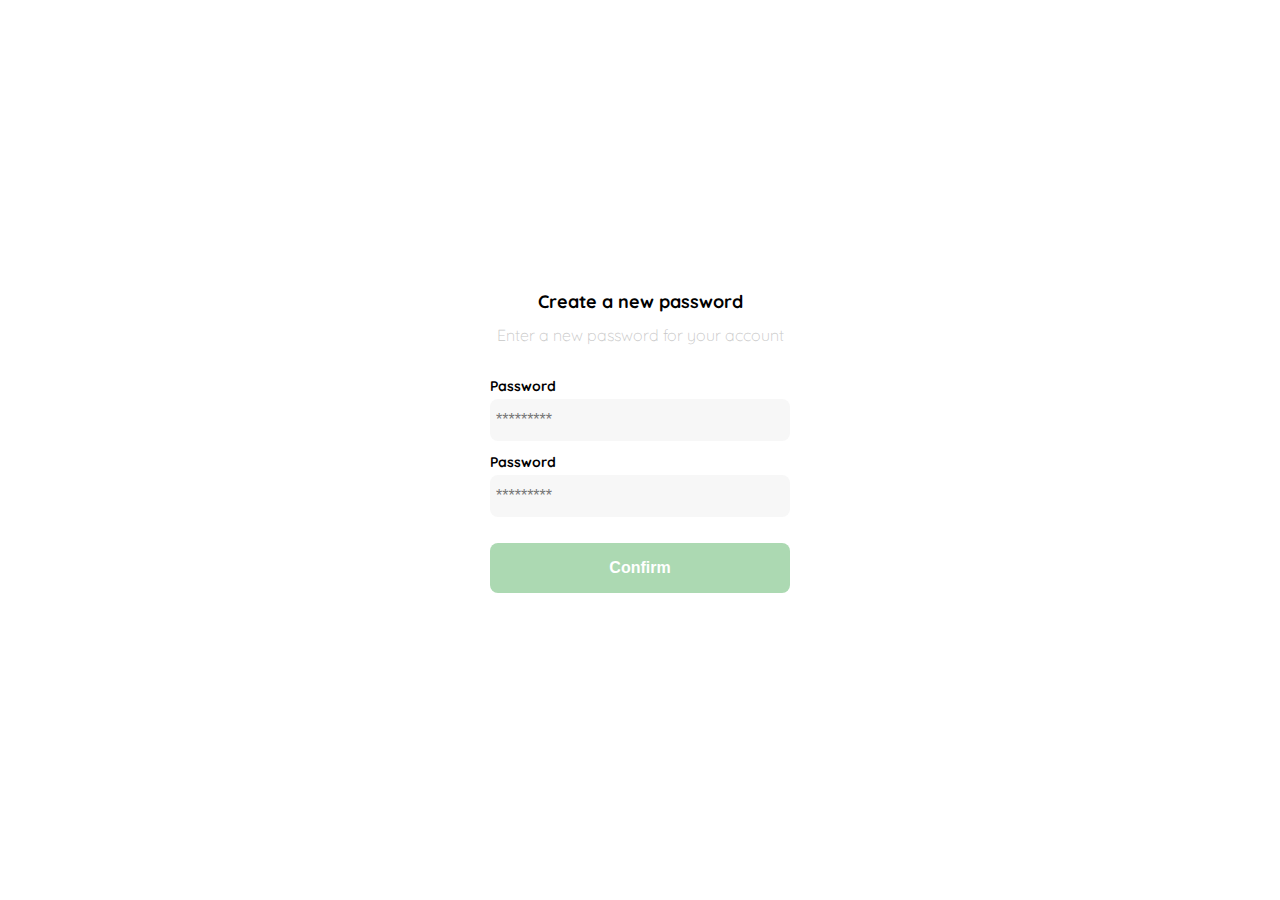
<file: clase1.html>
<!DOCTYPE html>
<html lang="en">
<head>
    <meta charset="UTF-8">
    <meta http-equiv="X-UA-Compatible" content="IE=edge">
    <meta name="viewport" content="width=device-width, initial-scale=1.0">
    <link href="https://fonts.googleapis.com/css2?family=Quicksand:wght@300;500;700&display=swap" rel="stylesheet">
    <title>Document</title>
    <style>
        :root{
            --white: #FFFFFF;
            --black: #000000;
            --very-light-pink: #C7C7C7;
            --text-input-field: #F7F7F7;   
            --hospital-green: #ACD9B2   ;
            --sm: 14px; 
            --md: 16px;
            --lg: 18px;
        }
        body {
            font-family: 'Quicksand', sans-serif;
            margin: 0;
        }
        .login{
            width: 100%;
            height: 100vh;
            display: grid;
            place-items: center;
        }
        .form-container {
            display: grid;
            grid-template-rows: auto 1fr auto;
            width: 300px;
        }
        .logo {
            width: 150px;
            margin-bottom: 48px;
            justify-self: center;
            display: none;
        }
        .title {
            font-size: var(--lg);
            margin-bottom: 12px;
            text-align: center;
        }
        .subtitle {
            color: var(--very-light-pink);
            font-size:  var(--md);
            font-weight: 300;
            margin-top: 0;
            margin-bottom: 32px;
            text-align: center;
        }
        .form {
            display: flex;
            flex-direction: column;
        }
        .label {
            font-size: var(--sm);
            font-weight: bold;
            margin-bottom: 4px;
        }
        .input {
            background-color: var(--text-input-field);
            border: none;
            border-radius: 8px;
            height: 30px;
            font-size: var(--md);
            padding: 6px;
            margin-bottom: 12px;
        }
        .primary-button {
            background-color:  var(--hospital-green);
            border-radius: 8px;
            border: none;
            color: var(--white);
            width: 100%;
            cursor: pointer;
            font-size: var(--md);
            font-weight: bold;
            height: 50px;
        }
        .login-button {
            margin-top: 14px;
            margin-bottom: 30px;
        }
        @media (max-width: 640px) {
            .logo {
                display: block;
            }
        }
    </style>
</head>
<body>
    <div class="login">
        <div class="form-container">
            <img src="./logos/logo_yard_sale.svg" alt="logo" class="logo">

            <h1 class="title">Create a new password</h1>
            <p class="subtitle">Enter a new password for your account</p>

            <form action="" class="form">
                <label for="password" class="label">Password</label>
                <input type="password" id="password" placeholder="*********" class="input input-password">
                
                <label for="new-password" class="label">Password</label>
                <input type="password" id="new-password" placeholder="*********" class="input input-password">

                <input type="submit" value="Confirm" class="primary-button login-button">
            </form>
        </div>
    </div>
</body>
</html>
</file>
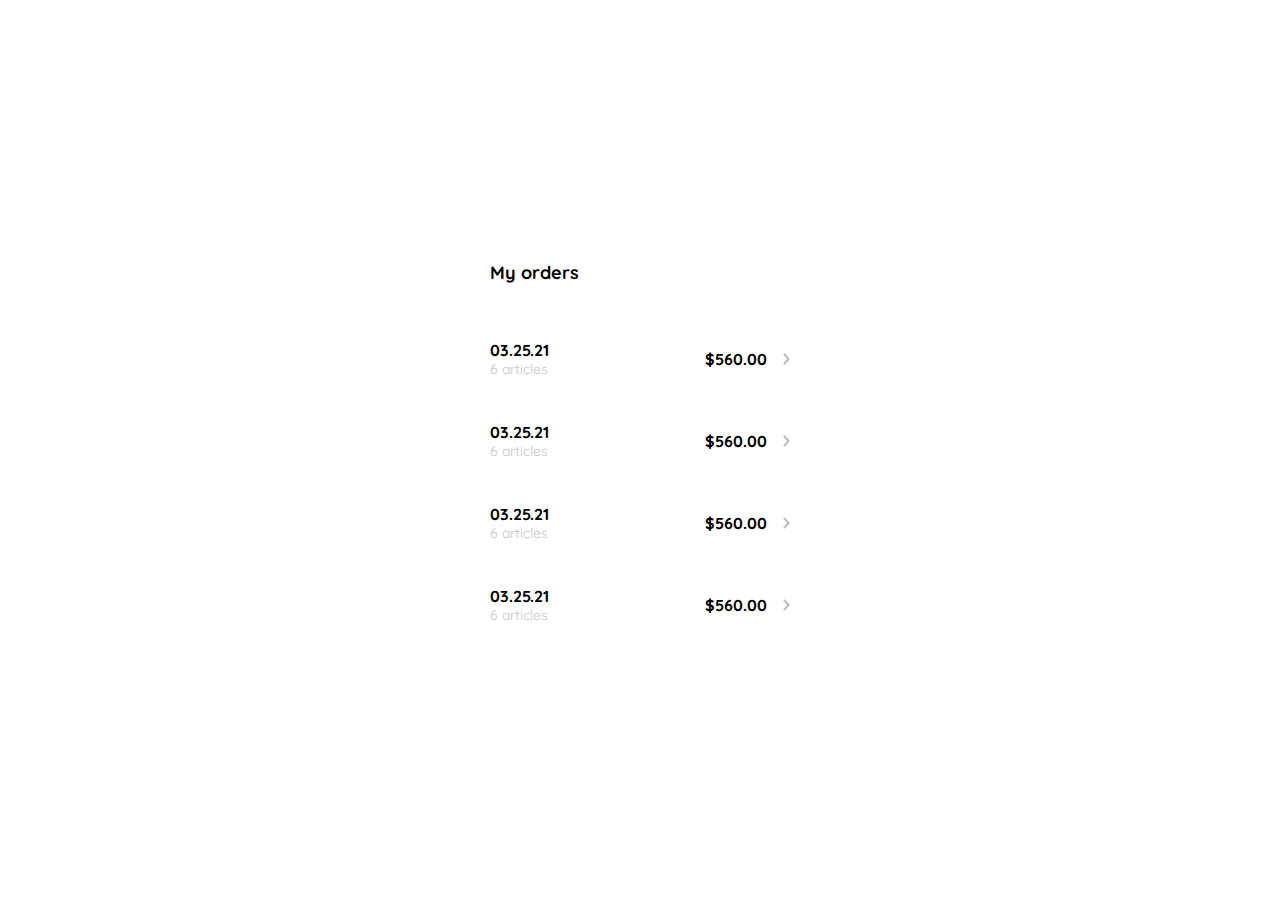
<file: clase10.html>
<!DOCTYPE html>
<html lang="en">
<head>
    <meta charset="UTF-8">
    <meta http-equiv="X-UA-Compatible" content="IE=edge">
    <meta name="viewport" content="width=device-width, initial-scale=1.0">
    <link href="https://fonts.googleapis.com/css2?family=Quicksand:wght@300;500;700&display=swap" rel="stylesheet">
    <title>Document</title>
    <style>
        :root{
            --white: #FFFFFF;
            --black: #000000;
            --very-light-pink: #C7C7C7;
            --text-input-field: #F7F7F7;   
            --hospital-green: #ACD9B2   ;
            --sm: 14px; 
            --md: 16px;
            --lg: 18px;
        }
        body {
            font-family: 'Quicksand', sans-serif;
            margin: 0;
        }
        .my-order {
            width: 100%;
            height: 100vh;
            display: grid;
            place-items: center;
        }
        .title {
            font-size: var(--lg);
            margin-bottom: 40px;
        }
        .my-order-container {
            display: grid;
            grid-template-rows: auto 1fr auto;
            width: 300px;
        }
        .my-order-content {
            display: flex;
            flex-direction: column;
        }
        .order {
            display: grid;
            grid-template-columns: auto 1fr auto;
            gap: 16px;
            align-items: center;
            margin-bottom: 12px;
        }
        .order p:nth-child(1){
            display: flex;
            flex-direction: column;
        }
        .order p span:nth-child(1){
            font-size: var(--md);
            font-weight: bold;
        }
        .order p span:nth-child(2){
            font-size: var(--sm);
            color: var(--very-light-pink);
        }
        .order p:nth-child(2){
            text-align: end;
            font-weight: bold;
        }
    </style>
</head>
<body>
    <div class ="my-order">
        <div class="my-order-container">
            <h1 class="title">My orders</h1>

            <div class="my-order-content" >
                <div class="order">
                    <p>
                        <span>03.25.21</span>
                        <span>6 articles</span>
                    </p>
                    <p>$560.00</p>
                    <img src="./icons/flechita.svg" alt="arrow">
                </div> 
                <div class="order">
                    <p>
                        <span>03.25.21</span>
                        <span>6 articles</span>
                    </p>
                    <p>$560.00</p>
                    <img src="./icons/flechita.svg" alt="arrow">
                </div>  
                <div class="order">
                    <p>
                        <span>03.25.21</span>
                        <span>6 articles</span>
                    </p>
                    <p>$560.00</p>
                    <img src="./icons/flechita.svg" alt="arrow">
                </div>  
                <div class="order">
                    <p>
                        <span>03.25.21</span>
                        <span>6 articles</span>
                    </p>
                    <p>$560.00</p>
                    <img src="./icons/flechita.svg" alt="arrow">
                </div>             
            </div>
        </div>        
    </div>
</body>
</html>
</file>
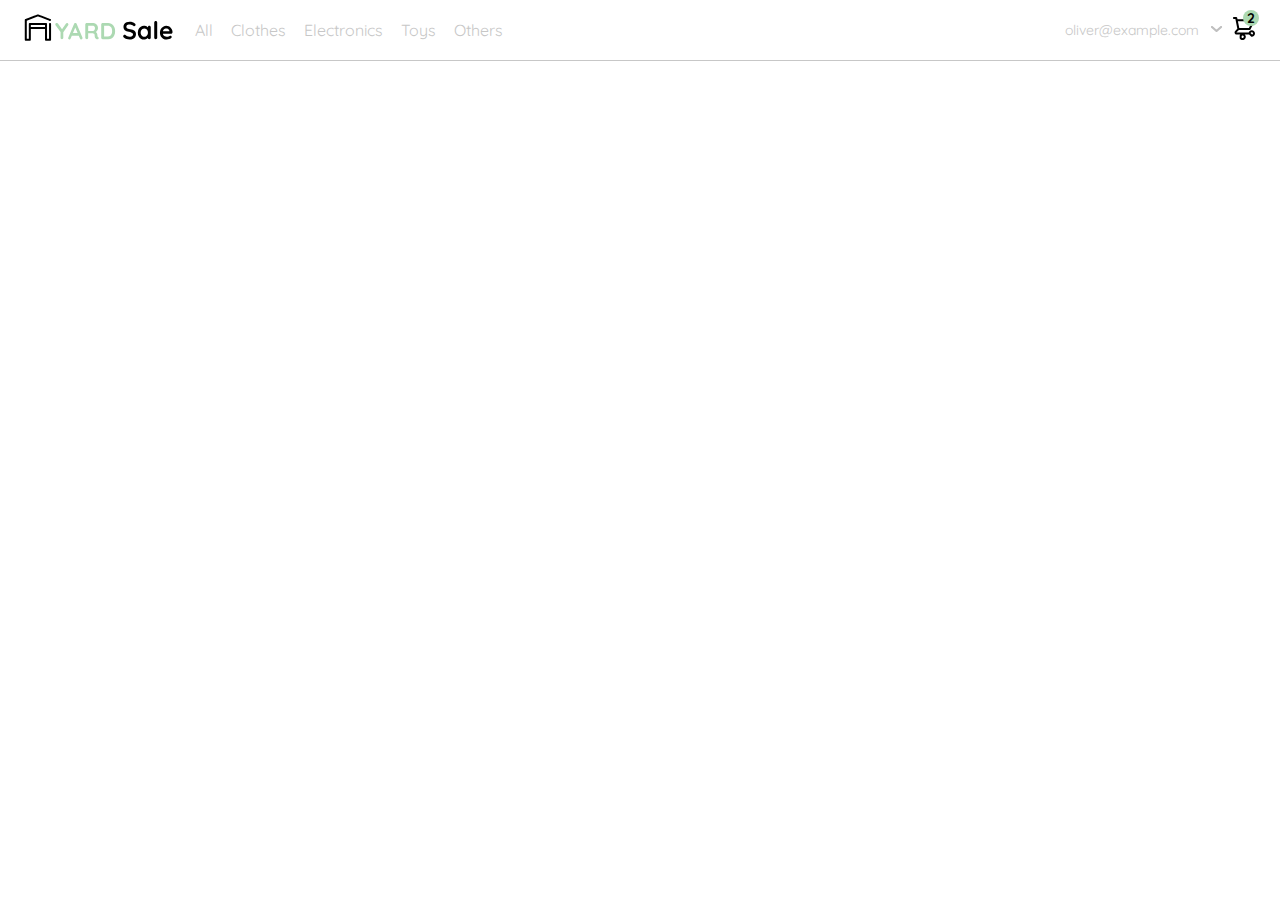
<file: clase11.html>
<!DOCTYPE html>
<html lang="en">
<head>
    <meta charset="UTF-8">
    <meta http-equiv="X-UA-Compatible" content="IE=edge">
    <meta name="viewport" content="width=device-width, initial-scale=1.0">
    <link href="https://fonts.googleapis.com/css2?family=Quicksand:wght@300;500;700&display=swap" rel="stylesheet">
    <title>Document</title>
    <style>
        :root{
            --white: #FFFFFF;
            --black: #000000;
            --very-light-pink: #C7C7C7;
            --text-input-field: #F7F7F7;   
            --hospital-green: #ACD9B2   ;
            --sm: 14px; 
            --md: 16px;
            --lg: 18px;
        }
        body {
            font-family: 'Quicksand', sans-serif;
            margin: 0;
        }
        nav {
            display: flex;
            justify-content: space-between;
            padding: 0 24px;
            border-bottom: 1px solid var(--very-light-pink);
        }
        .menu{
            display: none;
        }
        .logo {
            width: 150px;            
        }
        .navbar-left ul, .navbar-right ul {
            list-style: none;
            padding: 0;
            margin: 0;
            display: flex;
            align-items: center;
            height: 60px;
        }        
        .navbar-left {
            display: flex;
        }
        .navbar-left ul {
            margin-left: 12px;
        }
        .navbar-left ul li a, .navbar-right ul li a  {
            text-decoration: none;
            color: var(--very-light-pink);
            border: 1px solid var(--white); 
            padding: 8px;
            border-radius: 8px;           
        }
        .navbar-left ul li a:hover, .navbar-right ul li a:hover  {
            border: 1px solid var(--hospital-green);            
            color: var(--hospital-green);
        }
        .navbar-email {
            color: var(--very-light-pink);
            font-size: var(--sm);
            margin-right: 12px;
        }
        .navbar-email img {
            margin-left: 10px;
            transform: rotate(90deg);
        }
        .navbar-shopping-cart {
            position: relative;
        }
        .navbar-shopping-cart div {
            width: 16px;
            height: 16px;
            background-color: var(--hospital-green);
            border-radius: 50%;
            font-size: var(--sm);
            font-weight: bold;
            position: absolute;
            top: -6px;
            right: -3px;
            display: flex;
            justify-content: center;
            align-items: center;
        }
        @media (max-width: 640px){
            .menu {
                display: block;
            }
            .navbar-left ul {
                display: none;
            }
            .navbar-email {
                display: none;
            }
        }
    </style>
</head>
<body>
        <nav>
            <img src="./icons/icon_menu.svg" alt="menu" class="menu">
            <div class="navbar-left">
               <img src="./logos/logo_yard_sale.svg" alt="logo" class="logo">
                <ul>
                    <li>
                        <a href="/">All</a>
                    </li>
                    <li>
                        <a href="/">Clothes</a>
                    </li>
                    <li>
                        <a href="/">Electronics</a>
                    </li>
                    <li>
                        <a href="/">Toys</a>
                    </li>
                    <li>
                        <a href="/">Others</a>
                    </li>
                </ul>
            </div>
            <div class="navbar-right">
                <ul>
                    <li class="navbar-email">
                        oliver@example.com
                        <img src="./icons/flechita.svg" alt="">
                    </li>
                    <li class="navbar-shopping-cart">
                        <img src="./icons/icon_shopping_cart.svg" alt="shopping cart">
                        <div>2</div>
                    </li>                    
                </ul>
            </div>
        </nav>
</body>
</html>
</file>
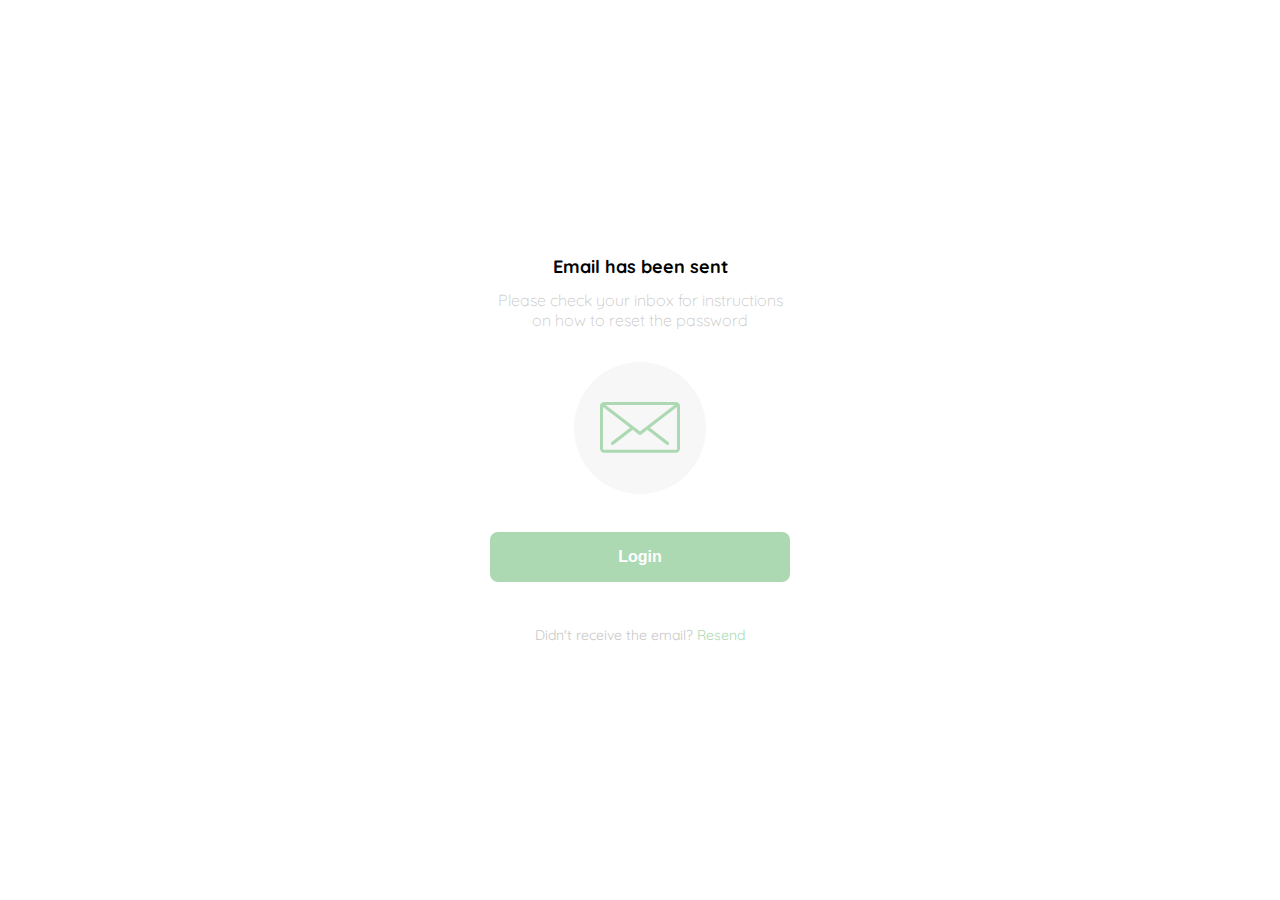
<file: clase2.html>
<!DOCTYPE html>
<html lang="en">
<head>
    <meta charset="UTF-8">
    <meta http-equiv="X-UA-Compatible" content="IE=edge">
    <meta name="viewport" content="width=device-width, initial-scale=1.0">
    <link href="https://fonts.googleapis.com/css2?family=Quicksand:wght@300;500;700&display=swap" rel="stylesheet">
    <title>Document</title>
    <style>
        :root{
            --white: #FFFFFF;
            --black: #000000;
            --very-light-pink: #C7C7C7;
            --text-input-field: #F7F7F7;   
            --hospital-green: #ACD9B2   ;
            --sm: 14px; 
            --md: 16px;
            --lg: 18px;
        }
        body {
            font-family: 'Quicksand', sans-serif;
            margin: 0;
        }
        .login{
            width: 100%;
            height: 100vh;
            display: grid;
            place-items: center;
        }
        .form-container {
            display: grid;
            grid-template-rows: auto 1fr auto;
            width: 300px;
            justify-items: center;
        }
        .logo {
            width: 150px;
            margin-bottom: 48px;
            justify-self: center;
            display: none;
        }
        .title {
            font-size: var(--lg);
            margin-bottom: 12px;
            text-align: center;
        }
        .subtitle {
            color: var(--very-light-pink);
            font-size:  var(--md);
            font-weight: 300;
            margin-top: 0;
            margin-bottom: 32px;
            text-align: center;
        }
        .email-image {
            width: 132px;
            height: 132px;
            border-radius: 50%;
            background-color: var(--text-input-field);
            display: flex;
            justify-content: center;
            align-items: center;
            margin-bottom: 24px;
        }
        .email-image img {
            width: 80px;
        }
        .resend {
            font-size: var(--sm);
        }
        .resend span {
            color: var(--very-light-pink);
        }
        .resend a {
            color: var(--hospital-green);
            text-decoration: none;
        }
        .primary-button {
            background-color:  var(--hospital-green);
            border-radius: 8px;
            border: none;
            color: var(--white);
            width: 100%;
            cursor: pointer;
            font-size: var(--md);
            font-weight: bold;
            height: 50px;
        }
        .login-button {
            margin-top: 14px;
            margin-bottom: 30px;
        }
        @media (max-width: 640px) {
            .logo {
                display: block;
            }
        }
    </style>
</head>
<body>
    <div class="login">
        <div class="form-container">
            <img src="./logos/logo_yard_sale.svg" alt="logo" class="logo">
            <h1 class="title">Email has been sent</h1>
            <p class="subtitle">Please check your inbox for instructions on how to reset the password</p>
            <div class="email-image">
                <img src="./icons/email.svg" alt="">
            </div>

            <button class="primary-button login-button">Login</button>
            <p class="resend">
                <span>Didn't receive the email?</span>
                <a href="/">Resend</a>
            </p>
        </div>
    </div>
</body>
</html>
</file>
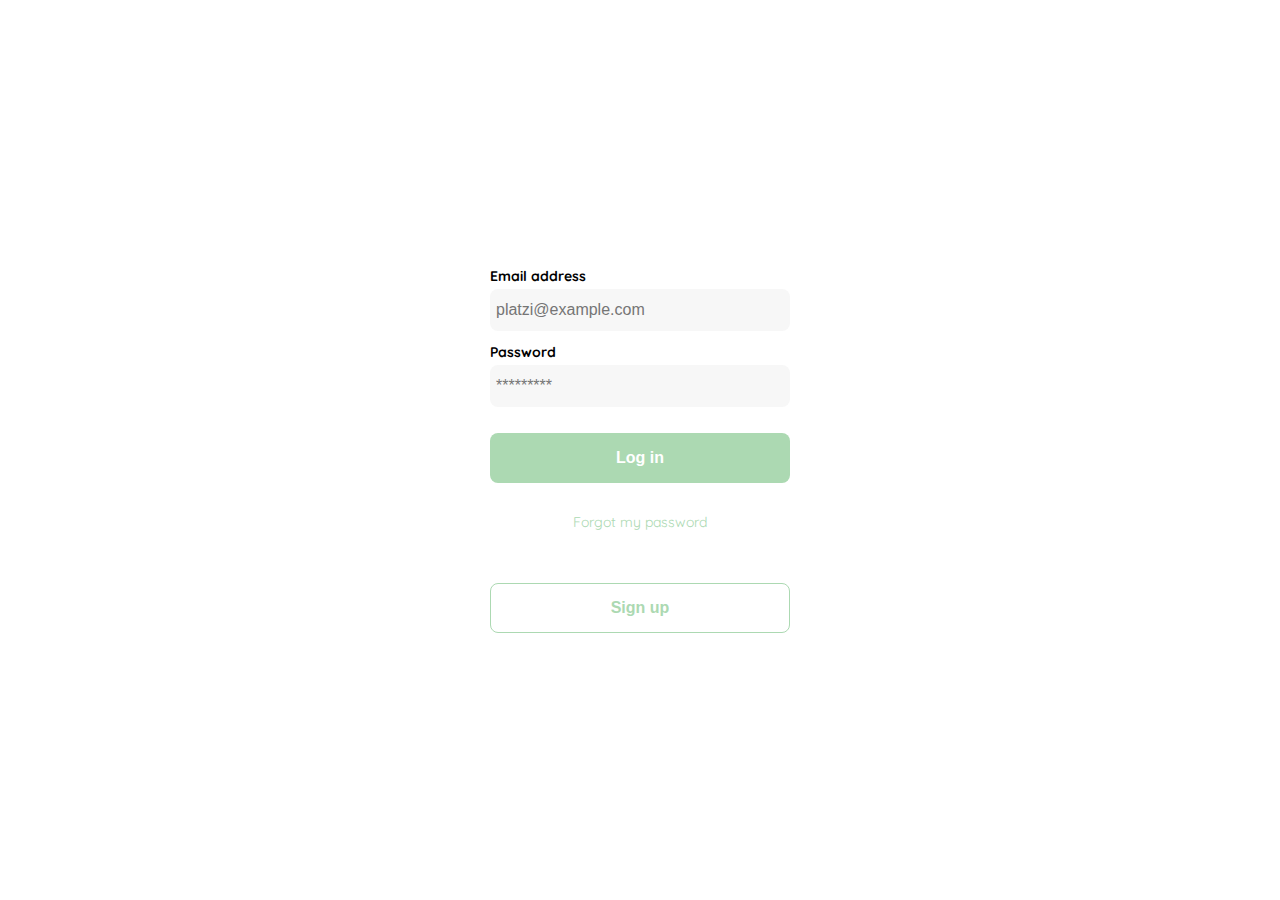
<file: clase3.html>
<!DOCTYPE html>
<html lang="en">
<head>
    <meta charset="UTF-8">
    <meta http-equiv="X-UA-Compatible" content="IE=edge">
    <meta name="viewport" content="width=device-width, initial-scale=1.0">
    <link href="https://fonts.googleapis.com/css2?family=Quicksand:wght@300;500;700&display=swap" rel="stylesheet">
    <title>Document</title>
    <style>
        :root{
            --white: #FFFFFF;
            --black: #000000;
            --very-light-pink: #C7C7C7;
            --text-input-field: #F7F7F7;   
            --hospital-green: #ACD9B2   ;
            --sm: 14px; 
            --md: 16px;
            --lg: 18px;
        }
        body {
            font-family: 'Quicksand', sans-serif;
            margin: 0;
        }
        .login{
            width: 100%;
            height: 100vh;
            display: grid;
            place-items: center;
        }
        .form-container {
            display: grid;
            grid-template-rows: auto 1fr auto;
            width: 300px;
        }
        .logo {
            width: 150px;
            margin-bottom: 48px;
            justify-self: center;
            display: none;
        }
        .title {
            font-size: var(--lg);
            margin-bottom: 12px;
            text-align: center;
        }
        .subtitle {
            color: var(--very-light-pink);
            font-size:  var(--md);
            font-weight: 300;
            margin-top: 0;
            margin-bottom: 32px;
            text-align: center;
        }
        .form {
            display: flex;
            flex-direction: column;
        }
        .form a {
            color: var(--hospital-green);
            font-size:  var(--sm);
            text-align: center;
            text-decoration: none;
            margin-bottom: 52px;
        }
        .label {
            font-size: var(--sm);
            font-weight: bold;
            margin-bottom: 4px;
        }
        .input {
            background-color: var(--text-input-field);
            border: none;
            border-radius: 8px;
            height: 30px;
            font-size: var(--md);
            padding: 6px;
            margin-bottom: 12px;
        }
        .input email {
            margin-bottom: 22px;
        }
        .primary-button {
            background-color:  var(--hospital-green);
            border-radius: 8px;
            border: none;
            color: var(--white);
            width: 100%;
            cursor: pointer;
            font-size: var(--md);
            font-weight: bold;
            height: 50px;
        }
        .secondary-button {
            background-color:  var(--white);
            border-radius: 8px;
            border: 1px solid var(--hospital-green);
            color: var(--hospital-green);
            width: 100%;
            cursor: pointer;
            font-size: var(--md);
            font-weight: bold;
            height: 50px;
        }
        .login-button {
            margin-top: 14px;
            margin-bottom: 30px;
        }
        @media (max-width: 640px) {
            .logo {
                display: block;
            }
            .secondary-button{
                position: absolute;
                bottom: 20px;
                width: inherit;
            }
        }
    </style>
</head>
<body>
    <div class="login">
        <div class="form-container">
            <img src="./logos/logo_yard_sale.svg" alt="logo" class="logo">

            <form action="" class="form">
                <label for="email" class="label">Email address</label>
                <input type="text" id="email" placeholder="platzi@example.com" class="input input-email">
                
                <label for="password" class="label">Password</label>
                <input type="password" id="password" placeholder="*********" class="input input-password">

                <input type="submit" value="Log in" class="primary-button login-button">
                <a href="/">Forgot my password
                </a>
            </form>

            <button class="secondary-button signup-button">Sign up</button>
        </div>
    </div>
</body>
</html>
</file>
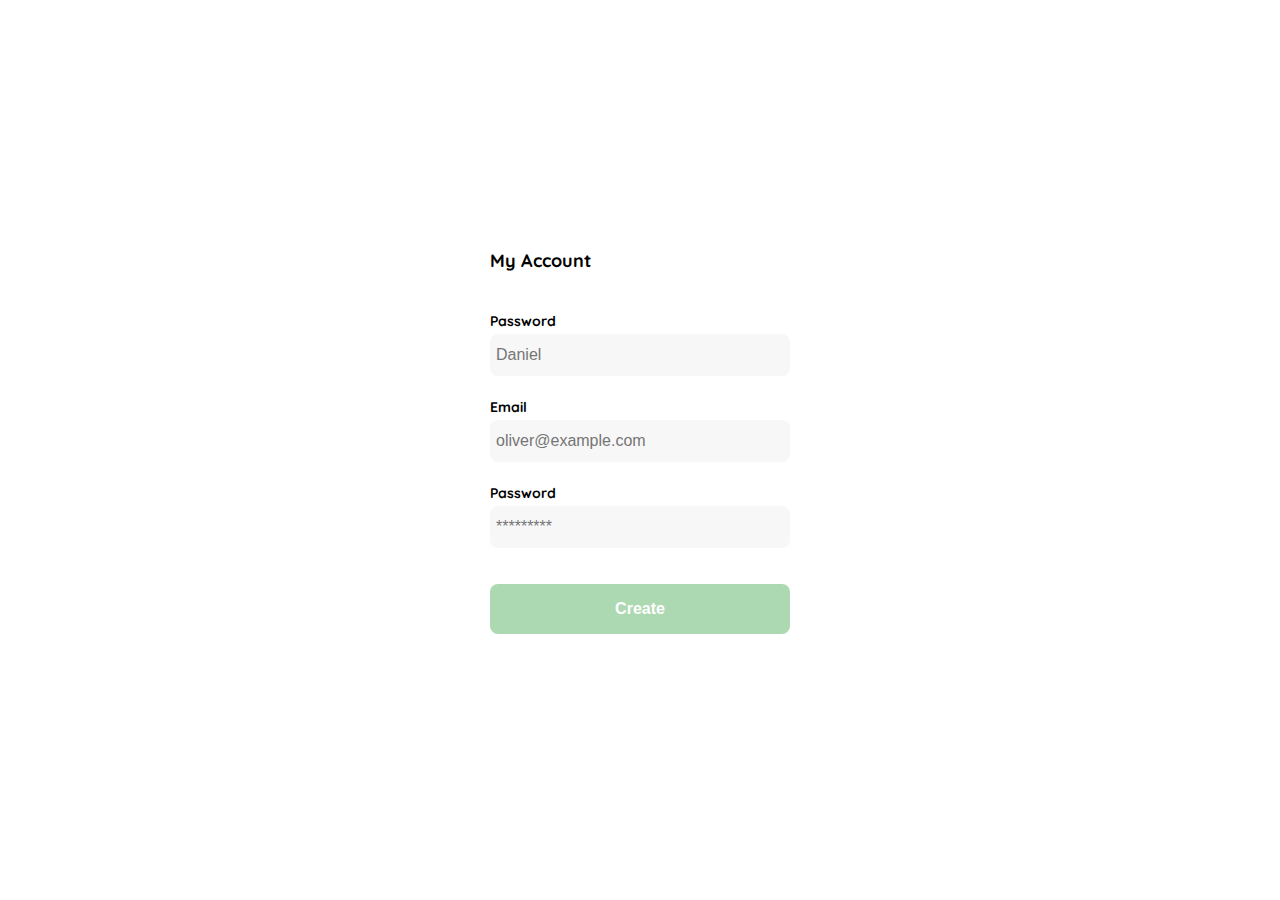
<file: clase4.html>
<!DOCTYPE html>
<html lang="en">
<head>
    <meta charset="UTF-8">
    <meta http-equiv="X-UA-Compatible" content="IE=edge">
    <meta name="viewport" content="width=device-width, initial-scale=1.0">
    <link href="https://fonts.googleapis.com/css2?family=Quicksand:wght@300;500;700&display=swap" rel="stylesheet">
    <title>Document</title>
    <style>
        :root{
            --white: #FFFFFF;
            --black: #000000;
            --very-light-pink: #C7C7C7;
            --text-input-field: #F7F7F7;   
            --hospital-green: #ACD9B2   ;
            --sm: 14px; 
            --md: 16px;
            --lg: 18px;
        }
        body {
            font-family: 'Quicksand', sans-serif;
            margin: 0;
        }
        .login{
            width: 100%;
            height: 100vh;
            display: grid;
            place-items: center;
        }
        .form-container {
            display: grid;
            grid-template-rows: auto 1fr auto;
            width: 300px;
        }
        .logo {
            width: 150px;
            margin-bottom: 48px;
            justify-self: center;
            display: none;
        }
        .title {
            font-size: var(--lg);
            margin-bottom: 40px;
            text-align: start;
        }
        .subtitle {
            color: var(--very-light-pink);
            font-size:  var(--md);
            font-weight: 300;
            margin-top: 0;
            margin-bottom: 32px;
            text-align: center;
        }
        .form {
            display: flex;
            flex-direction: column;
        }
        .form div { 
            display: flex;
            flex-direction: column;
        }
        .label {
            font-size: var(--sm);
            font-weight: bold;
            margin-bottom: 4px;
        }
        .input {
            background-color: var(--text-input-field);
            border: none;
            border-radius: 8px;
            height: 30px;
            font-size: var(--md);
            padding: 6px;
            margin-bottom: 12px;
        }
        .input-name, .input-email, .input-password { 
            margin-bottom: 22px;
        }
        .primary-button {
            background-color:  var(--hospital-green);
            border-radius: 8px;
            border: none;
            color: var(--white);
            width: 100%;
            cursor: pointer;
            font-size: var(--md);
            font-weight: bold;
            height: 50px;
        }
        .login-button {
            margin-top: 14px;
            margin-bottom: 30px;
        }
        @media (max-width: 640px) {
            .form-container {
                height: 100%;
            }
            .form {
                height: 100%;
                justify-content: space-between;                
            }
        }
    </style>
</head>
<body>
    <div class="login">
        <div class="form-container">
            <h1 class="title">My Account</h1>


            <form action="" class="form">
               <div>
                    <label for="name" class="label">Password</label>
                    <input type="text" id="name" placeholder="Daniel" class="input input-name">
                
                    <label for="email" class="label">Email</label>
                    <input type="text" id="email" placeholder="oliver@example.com" class="input input-email">

                    <label for="password" class="label">Password</label>
                    <input type="password" id="password" placeholder="*********" class="input input-password">
                </div> 
                    <input type="submit" value="Create" class="primary-button login-button">
                 
            </form>
        </div>
    </div>
</body>
</html>
</file>
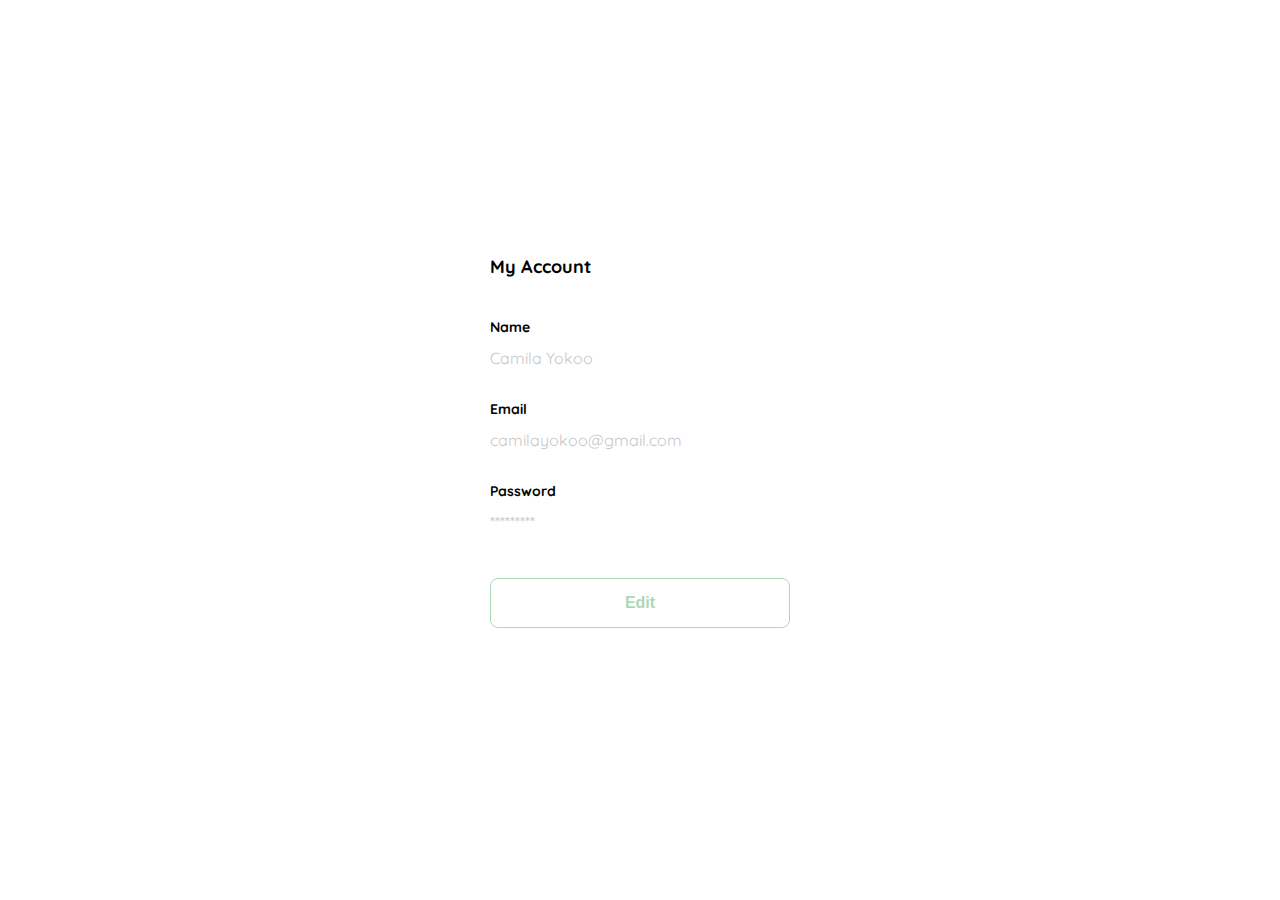
<file: clase5.html>
<!DOCTYPE html>
<html lang="en">
<head>
    <meta charset="UTF-8">
    <meta http-equiv="X-UA-Compatible" content="IE=edge">
    <meta name="viewport" content="width=device-width, initial-scale=1.0">
    <link href="https://fonts.googleapis.com/css2?family=Quicksand:wght@300;500;700&display=swap" rel="stylesheet">
    <title>Document</title>
    <style>
        :root{
            --white: #FFFFFF;
            --black: #000000;
            --very-light-pink: #C7C7C7;
            --text-input-field: #F7F7F7;   
            --hospital-green: #ACD9B2   ;
            --sm: 14px; 
            --md: 16px;
            --lg: 18px;
        }
        body {
            font-family: 'Quicksand', sans-serif;
            margin: 0;
        }
        .login{
            width: 100%;
            height: 100vh;
            display: grid;
            place-items: center;
        }
        .form-container {
            display: grid;
            grid-template-rows: auto 1fr auto;
            width: 300px;
        }
        .logo {
            width: 150px;
            margin-bottom: 48px;
            justify-self: center;
            display: none;
        }
        .title {
            font-size: var(--lg);
            margin-bottom: 40px;
            text-align: start;
        }
        .subtitle {
            color: var(--very-light-pink);
            font-size:  var(--md);
            font-weight: 300;
            margin-top: 0;
            margin-bottom: 32px;
            text-align: center;
        }
        .form {
            display: flex;
            flex-direction: column;
        }
        .form div { 
            display: flex;
            flex-direction: column;
        }
        .label {
            font-size: var(--sm);
            font-weight: bold;
            margin-bottom: 4px;
        }
        .value {
            color:  var(--very-light-pink);
            font-size: var(--md);
            margin: 8px 0 32px 0;
        }
        .secondary-button {
            background-color:  var(--white);
            border-radius: 8px;
            border: 1px solid var(--hospital-green);
            color: var(--hospital-green);
            width: 100%;
            cursor: pointer;
            font-size: var(--md);
            font-weight: bold;
            height: 50px;
        }
        .login-button {
            margin-top: 14px;
            margin-bottom: 30px;
        }
        @media (max-width: 640px) {
            .form-container {
                height: 100%;
            }
            .form {
                height: 100%;
                justify-content: space-between;                
            }
        }
    </style>
</head>
<body>
    <div class="login">
        <div class="form-container">
            <h1 class="title">My Account</h1>


            <form action="" class="form">
               <div>
                    <label for="name" class="label">Name</label>
                    <p class="value">Camila Yokoo</p>
                
                    <label for="email" class="label">Email</label>
                    <p class="value">camilayokoo@gmail.com</p>

                    <label for="password" class="label">Password</label>
                    <p class="value">*********</p>
                </div> 
                    <input type="submit" value="Edit" class="secondary-button login-button">
                 
            </form>
        </div>
    </div>
</body>
</html>
</file>
